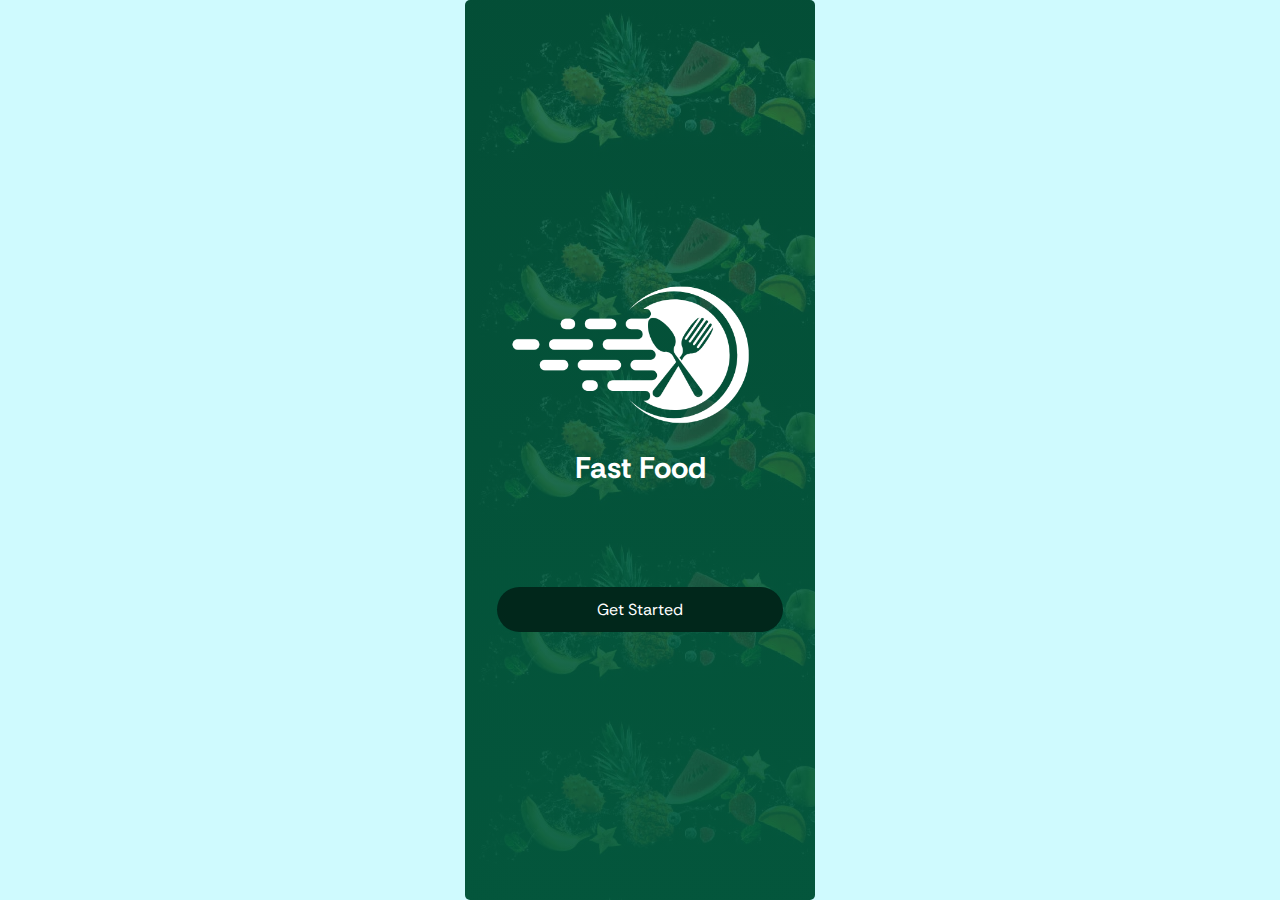
<file: index.html>
<!DOCTYPE html>
<html lang="en">
<head>
  <meta charset="UTF-8">
  <meta name="viewport" content="width=device-width, initial-scale=1.0">
  <title>Project1</title>
  <link rel="stylesheet" href="style.css">
  <link href='https://unpkg.com/boxicons@2.1.4/css/boxicons.min.css' rel='stylesheet'>
</head>
<body>
  <div class="screen welcome-screen">
    <div class="logo"><img src="./project-one-assets/logo.png" alt="">
      <h2 class="logotitle">Fast Food</h2>
    </div>
    <div class="btn roundedbtn"><a href="/signin.html">Get Started</a></div>

  </div>
  
</body>
</html>
</file>
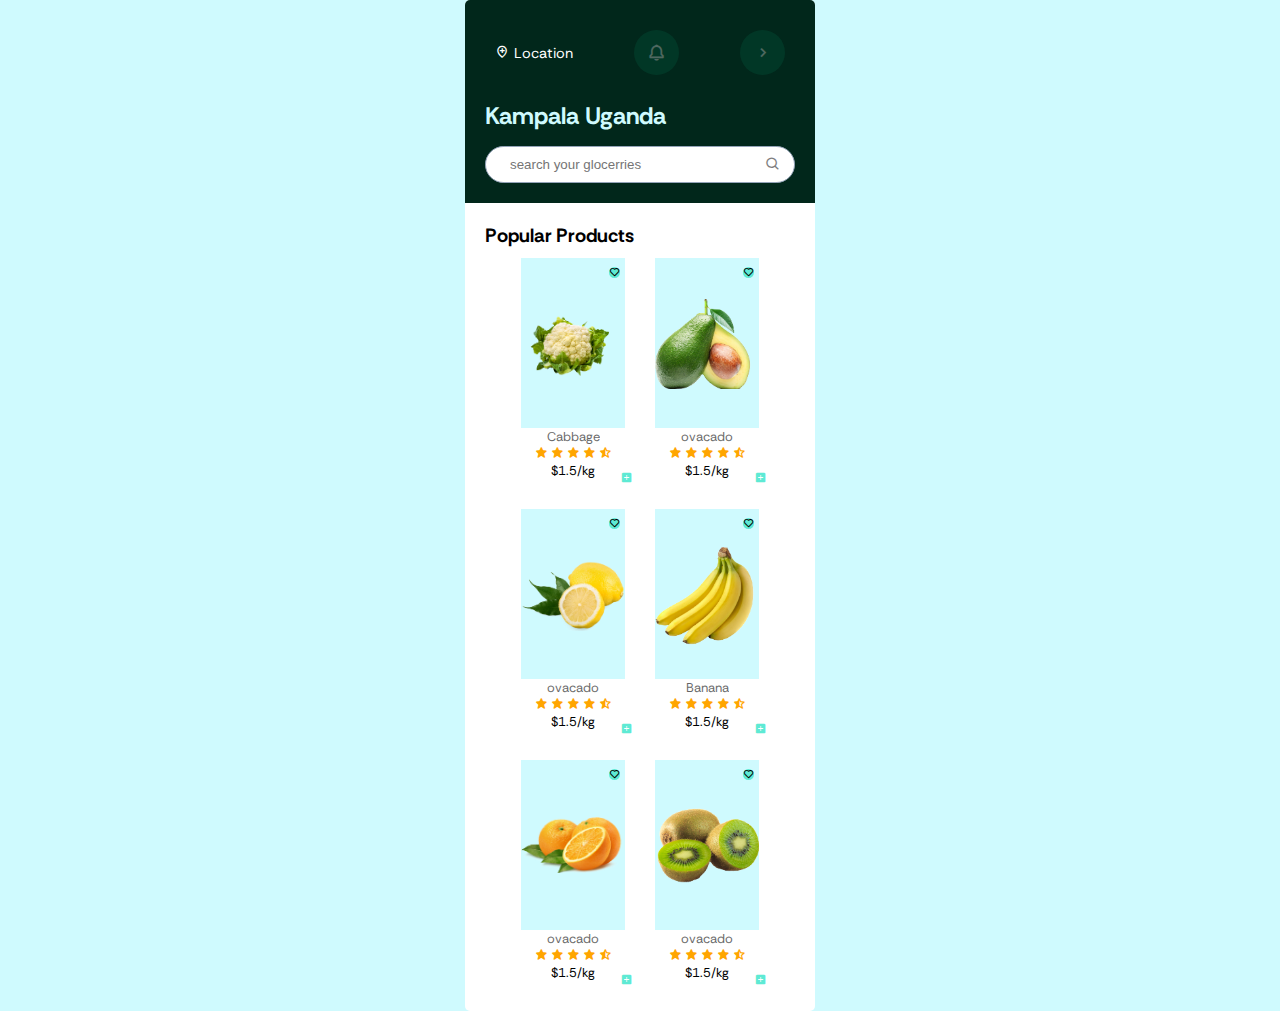
<file: category.html>
<!DOCTYPE html>
<html lang="en">
<head>
  <meta charset="UTF-8">
  <meta name="viewport" content="width=device-width, initial-scale=1.0">
  <title>Project1</title>
  <link rel="stylesheet" href="style.css">
  <link href='https://unpkg.com/boxicons@2.1.4/css/boxicons.min.css' rel='stylesheet'>
</head>
<body>
  <div class="screen home-screen">
    <div class="home-header"> 
      <div class="topbar">
      <div class="location flex">
      <i class='bx bx-location-plus'></i>
      <p>Location</p>
      </div>
      <div class="bgicon">
        <i class='bx bx-bell'></i>
        </div>
      <div class="bgicon">
      <i class='bx bx-chevron-right'></i>
      </div>
      </div>
      <h2 class="location-name">Kampala Uganda</h2>
      <div class="form-inputs">
        <div class="password-input"><input class="search-input" type="text" placeholder="search your glocerries">
          <i class='bx bx-search'></i>
        </div>
        </div>
      </div> 
    <div class="home-products">
      <h2>Popular Products</h2>
      <div class="products">
        <div class="product">
          <div class="product-image">
            <i class='bx bx-heart heart'  ></i>
            <img src="./project-one-assets/cabbage.png" alt="cabbage"></div>
            <div class="category-title">Cabbage</div>
            <div class="stars"><i class='bx bxs-star' ></i>
            <i class='bx bxs-star' ></i>
            <i class='bx bxs-star' ></i>
            <i class='bx bxs-star' ></i>
            <i class='bx bxs-star-half' ></i>
            </div>
            <div class="prices">$1.5/kg</div>
            <div class="plus-heart"><i class='bx bxs-plus-square' ></i>
            
            </div>
        </div>
        <div class="product">
          <div class="product-image">
            <i class='bx bx-heart heart'  ></i>
            <img src="./project-one-assets/ovacado.png" alt=""></div>
            <div class="category-title">ovacado</div>
            <div class="stars"><i class='bx bxs-star' ></i>
            <i class='bx bxs-star' ></i>
            <i class='bx bxs-star' ></i>
            <i class='bx bxs-star' ></i>
            <i class='bx bxs-star-half' ></i>
            </div>
            <div class="prices">$1.5/kg</div>
            <div class="plus-heart"><i class='bx bxs-plus-square' ></i>
            </div>
        </div>
        <div class="product">
          <div class="product-image">
            <i class='bx bx-heart heart'  ></i>
            <img src="./project-one-assets/lemon.png" alt=""></div>
            <div class="category-title">ovacado</div>
            <div class="stars"><i class='bx bxs-star' ></i>
            <i class='bx bxs-star' ></i>
            <i class='bx bxs-star' ></i>
            <i class='bx bxs-star' ></i>
            <i class='bx bxs-star-half' ></i>
            </div>
            <div class="prices">$1.5/kg</div>
            <div class="plus-heart"><i class='bx bxs-plus-square' ></i>
            </div>
        </div>
        <div class="product">
          <div class="product-image">
            <i class='bx bx-heart heart' ></i>
            <img src="./project-one-assets/banana.png" alt=""></div>
            <div class="category-title">Banana</div>
            <div class="stars"><i class='bx bxs-star' ></i>
            <i class='bx bxs-star' ></i>
            <i class='bx bxs-star' ></i>
            <i class='bx bxs-star' ></i>
            <i class='bx bxs-star-half' ></i>
            </div>
            <div class="prices">$1.5/kg</div>
            <div class="plus-heart"><i class='bx bxs-plus-square' ></i>
            </div>
        </div>
        <div class="product">
          <div class="product-image">
            <i class='bx bx-heart heart' ></i>
            <img src="./project-one-assets/oranges.png" alt=""></div>
            <div class="category-title">ovacado</div>
            <div class="stars"><i class='bx bxs-star' ></i>
            <i class='bx bxs-star' ></i>
            <i class='bx bxs-star' ></i>
            <i class='bx bxs-star' ></i>
            <i class='bx bxs-star-half' ></i>
            </div>
            <div class="prices">$1.5/kg</div>
            <div class="plus-heart"><i class='bx bxs-plus-square' ></i>
            </div>
        </div>
        <div class="product">
          <div class="product-image">
            <i class='bx bx-heart heart' ></i>
            <img src="./project-one-assets/kiwi.png" alt=""></div>
            <div class="category-title">ovacado</div>
            <div class="stars"><i class='bx bxs-star' ></i>
            <i class='bx bxs-star' ></i>
            <i class='bx bxs-star' ></i>
            <i class='bx bxs-star' ></i>
            <i class='bx bxs-star-half' ></i>
            </div>
            <div class="prices">$1.5/kg</div>
            <div class="plus-heart"><i class='bx bxs-plus-square' ></i>
            </div>
        </div>




      </div>
    </div>
  </div>
  
</body>
</html>
</file>
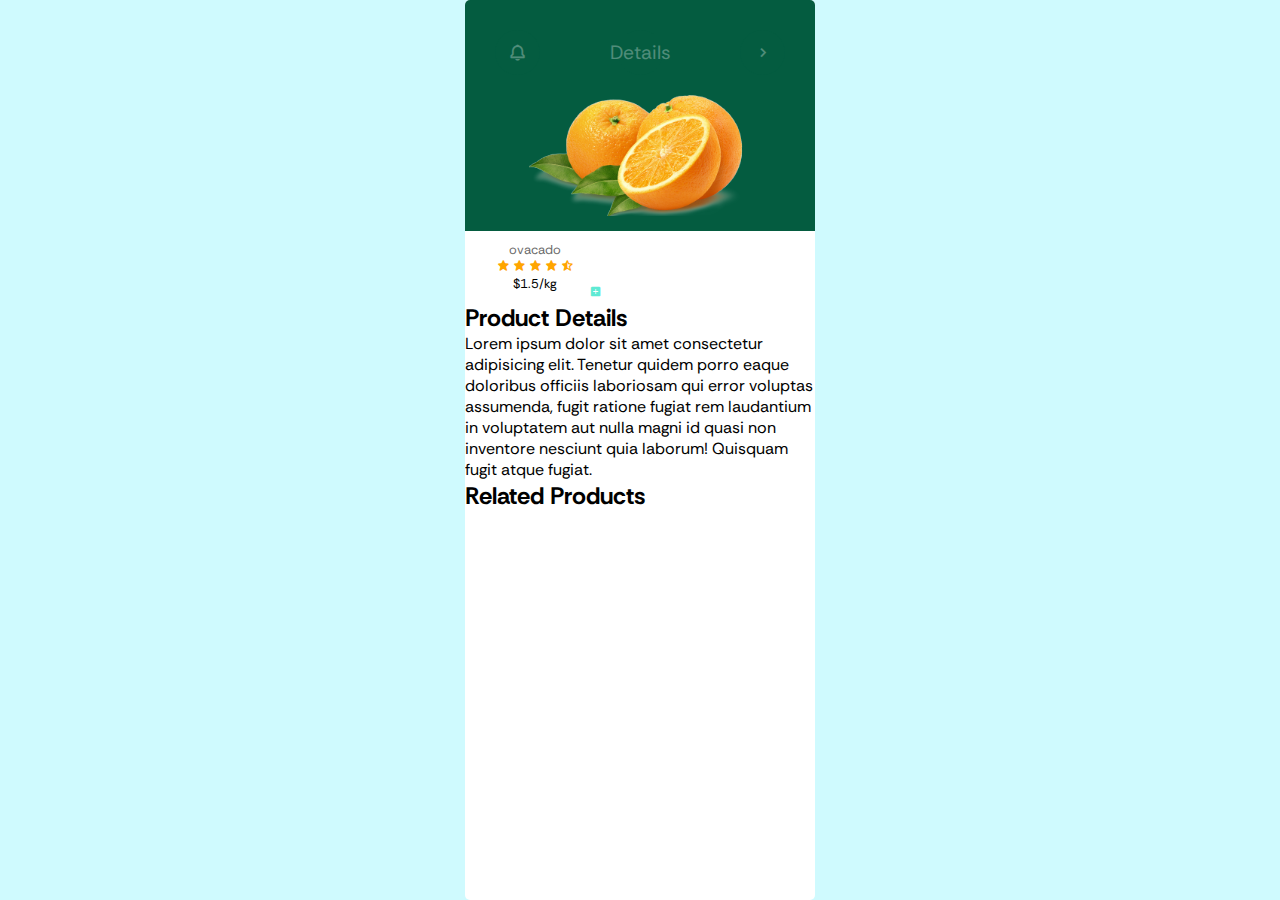
<file: detail.html>
<!DOCTYPE html>
<html lang="en">
<head>
  <meta charset="UTF-8">
  <meta name="viewport" content="width=device-width, initial-scale=1.0">
  <title>Project1</title>
  <link rel="stylesheet" href="style.css">
  <link href='https://unpkg.com/boxicons@2.1.4/css/boxicons.min.css' rel='stylesheet'>
</head>
<body>
  <div class="screen home-screen">
    <div class="home-header details"> 
      <div class="topbar">
      <div class="bgicon">
        <i class='bx bx-bell'></i>
        </div>
        
      <div class="bgicon">
      <p>Details</p>
      </div>
      <div class="bgicon">
      <i class='bx bx-chevron-right'></i>
      </div>
      
      </div>
      <div class="detailsimage"><img src="./project-one-assets/oranges.png" alt="oranges"></div>
      </div> 
      <div class="product">
          <div class="category-title">ovacado</div>
          <div class="stars"><i class='bx bxs-star' ></i>
          <i class='bx bxs-star' ></i>
          <i class='bx bxs-star' ></i>
          <i class='bx bxs-star' ></i>
          <i class='bx bxs-star-half' ></i>
          </div>
          <div class="prices">$1.5/kg</div>
          <div class="plus-heart"><i class='bx bxs-plus-square' ></i>
          </div>
      </div>
      <h2>Product Details</h2>
      <p>Lorem ipsum dolor sit amet consectetur adipisicing elit. Tenetur quidem porro eaque doloribus officiis laboriosam qui error voluptas assumenda, fugit ratione fugiat rem laudantium in voluptatem aut nulla magni id quasi non inventore nesciunt quia laborum! Quisquam fugit atque fugiat.</p>
      <h2>Related Products</h2>
    <!-- <div class="home-products">
      <h2>Popular Products</h2>
      <div class="products">
        <div class="product">
          <div class="product-image">
            <i class='bx bx-heart heart'  ></i>
            <img src="./project-one-assets/cabbage.png" alt="cabbage"></div>
            <div class="category-title">Cabbage</div>
            <div class="stars"><i class='bx bxs-star' ></i>
            <i class='bx bxs-star' ></i>
            <i class='bx bxs-star' ></i>
            <i class='bx bxs-star' ></i>
            <i class='bx bxs-star-half' ></i>
            </div>
            <div class="prices">$1.5/kg</div>
            <div class="plus-heart"><i class='bx bxs-plus-square' ></i>
            
            </div>
        </div>
        <div class="product">
          <div class="product-image">
            <i class='bx bx-heart heart'  ></i>
            <img src="./project-one-assets/ovacado.png" alt=""></div>
            <div class="category-title">ovacado</div>
            <div class="stars"><i class='bx bxs-star' ></i>
            <i class='bx bxs-star' ></i>
            <i class='bx bxs-star' ></i>
            <i class='bx bxs-star' ></i>
            <i class='bx bxs-star-half' ></i>
            </div>
            <div class="prices">$1.5/kg</div>
            <div class="plus-heart"><i class='bx bxs-plus-square' ></i>
            </div>
        </div>
        <div class="product">
          <div class="product-image">
            <i class='bx bx-heart heart'  ></i>
            <img src="./project-one-assets/lemon.png" alt=""></div>
            <div class="category-title">ovacado</div>
            <div class="stars"><i class='bx bxs-star' ></i>
            <i class='bx bxs-star' ></i>
            <i class='bx bxs-star' ></i>
            <i class='bx bxs-star' ></i>
            <i class='bx bxs-star-half' ></i>
            </div>
            <div class="prices">$1.5/kg</div>
            <div class="plus-heart"><i class='bx bxs-plus-square' ></i>
            </div>
        </div>
        <div class="product">
          <div class="product-image">
            <i class='bx bx-heart heart' ></i>
            <img src="./project-one-assets/banana.png" alt=""></div>
            <div class="category-title">Banana</div>
            <div class="stars"><i class='bx bxs-star' ></i>
            <i class='bx bxs-star' ></i>
            <i class='bx bxs-star' ></i>
            <i class='bx bxs-star' ></i>
            <i class='bx bxs-star-half' ></i>
            </div>
            <div class="prices">$1.5/kg</div>
            <div class="plus-heart"><i class='bx bxs-plus-square' ></i>
            </div>
        </div>
        
        <div class="product">
          <div class="product-image">
            <i class='bx bx-heart heart' ></i>
            <img src="./project-one-assets/kiwi.png" alt=""></div>
            <div class="category-title">ovacado</div>
            <div class="stars"><i class='bx bxs-star' ></i>
            <i class='bx bxs-star' ></i>
            <i class='bx bxs-star' ></i>
            <i class='bx bxs-star' ></i>
            <i class='bx bxs-star-half' ></i>
            </div>
            <div class="prices">$1.5/kg</div>
            <div class="plus-heart"><i class='bx bxs-plus-square' ></i>
            </div>
        </div>




      </div>
    </div> -->
  </div>
  
</body>
</html>
</file>
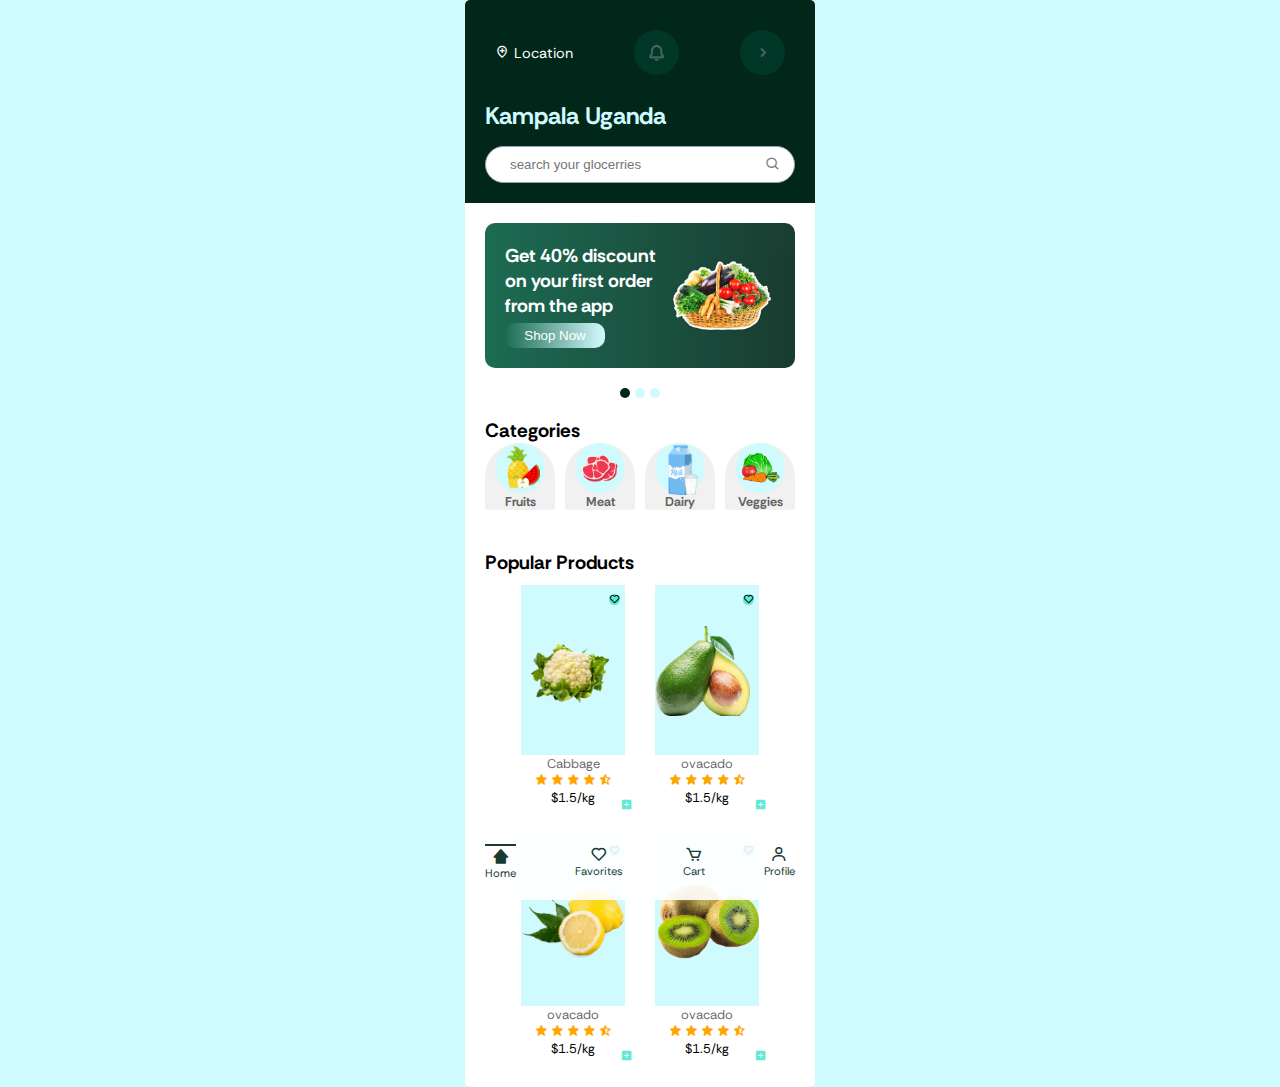
<file: home.html>
<!DOCTYPE html>
<html lang="en">
<head>
  <meta charset="UTF-8">
  <meta name="viewport" content="width=device-width, initial-scale=1.0">
  <title>Project1</title>
  <link rel="stylesheet" href="style.css">
  <link href='https://unpkg.com/boxicons@2.1.4/css/boxicons.min.css' rel='stylesheet'>
</head>
<body>
  <div class="screen home-screen">
    <div class="home-header"> 
      <div class="topbar">
      <div class="location flex">
      <i class='bx bx-location-plus'></i>
      <p>Location</p>
      </div>
      <div class="bgicon">
        <i class='bx bx-bell'></i>
        </div>
      <div class="bgicon">
      <i class='bx bx-chevron-right'></i>
      </div>
      </div>
      <h2 class="location-name">Kampala Uganda</h2>
      <div class="form-inputs">
        <div class="password-input"><input class="search-input" type="text" placeholder="search your glocerries">
          <i class='bx bx-search'></i>
        </div>
        </div>
      </div>
    <div class="home-banner">
      <div class="banner-text"><h3>Get 40% discount on your first order from the app</h3>
      <button>Shop Now</button>
      </div>
      <img class="banner-img" src="./project-one-assets/banner.png" alt="">
    </div>
    <div class="navdots">
      <div class="dot active-dot"></div>
      <div class="dot"></div>
      <div class="dot"></div>
    </div>
    <div class="home-categories">
      <h2>Categories</h2>
      <div class="categories">
        <div class="category">
          <div class="category-image"><img src="./project-one-assets/Fruits.png" alt=""></div>
          <h3 class="category-title">Fruits</h3>
        </div>
        <div class="category">
          <div class="category-image">
            <img src="./project-one-assets/Meat.png" alt="">
          </div>
          <h3 class="category-title">Meat</h3>
        </div>
        <div class="category">
          <div class="category-image">
            <img src="./project-one-assets/Dairy.png" alt="">
          </div>
          <h3 class="category-title">Dairy</h3>
        </div>
        <div class="category">
          <div class="category-image">
            <img src="./project-one-assets/Veggies.png" alt="">
          </div>
          <h3 class="category-title">Veggies</h3>
        </div>
      


      </div>
    </div>
    <div class="home-products">
      <h2>Popular Products</h2>
      <div class="products">
        <div class="product">
          <div class="product-image">
            <i class='bx bx-heart heart'  ></i>
            <img src="./project-one-assets/cabbage.png" alt="cabbage"></div>
            <div class="category-title">Cabbage</div>
            <div class="stars"><i class='bx bxs-star' ></i>
            <i class='bx bxs-star' ></i>
            <i class='bx bxs-star' ></i>
            <i class='bx bxs-star' ></i>
            <i class='bx bxs-star-half' ></i>
            </div>
            <div class="prices">$1.5/kg</div>
            <div class="plus-heart"><i class='bx bxs-plus-square' ></i>
            
            </div>
        </div>
        <div class="product">
          <div class="product-image">
            <i class='bx bx-heart heart'  ></i>
            <img src="./project-one-assets/ovacado.png" alt=""></div>
            <div class="category-title">ovacado</div>
            <div class="stars"><i class='bx bxs-star' ></i>
            <i class='bx bxs-star' ></i>
            <i class='bx bxs-star' ></i>
            <i class='bx bxs-star' ></i>
            <i class='bx bxs-star-half' ></i>
            </div>
            <div class="prices">$1.5/kg</div>
            <div class="plus-heart"><i class='bx bxs-plus-square' ></i>
            </div>
        </div>
        <div class="product">
          <div class="product-image">
            <i class='bx bx-heart heart'  ></i>
            <img src="./project-one-assets/lemon.png" alt=""></div>
            <div class="category-title">ovacado</div>
            <div class="stars"><i class='bx bxs-star' ></i>
            <i class='bx bxs-star' ></i>
            <i class='bx bxs-star' ></i>
            <i class='bx bxs-star' ></i>
            <i class='bx bxs-star-half' ></i>
            </div>
            <div class="prices">$1.5/kg</div>
            <div class="plus-heart"><i class='bx bxs-plus-square' ></i>
            </div>
        </div>
        <div class="product">
          <div class="product-image">
            <i class='bx bx-heart heart' ></i>
            <img src="./project-one-assets/kiwi.png" alt=""></div>
            <div class="category-title">ovacado</div>
            <div class="stars"><i class='bx bxs-star' ></i>
            <i class='bx bxs-star' ></i>
            <i class='bx bxs-star' ></i>
            <i class='bx bxs-star' ></i>
            <i class='bx bxs-star-half' ></i>
            </div>
            <div class="prices">$1.5/kg</div>
            <div class="plus-heart"><i class='bx bxs-plus-square' ></i>
            </div>
        </div>




      </div>
    </div>
    <div class="nav-tabs">
       <a href="/home.html" class="tab active-tab">
        <i class='bx bxs-home-alt-2'></i>
        <p>Home</p>
       </a>
       <a href="#" class="tab">
        <i class='bx bx-heart'></i>
        <p>Favorites</p>
       </a>
       <a href="/cart.html" class="tab">
        <i class='bx bx-cart'></i>
        <p>Cart</p>
       </a>
       <a href="#" class="tab">
        <i class='bx bx-user'></i>
        <p> Profile</p>
       </a>
    </div>

  </div>
  
</body>
</html>
</file>
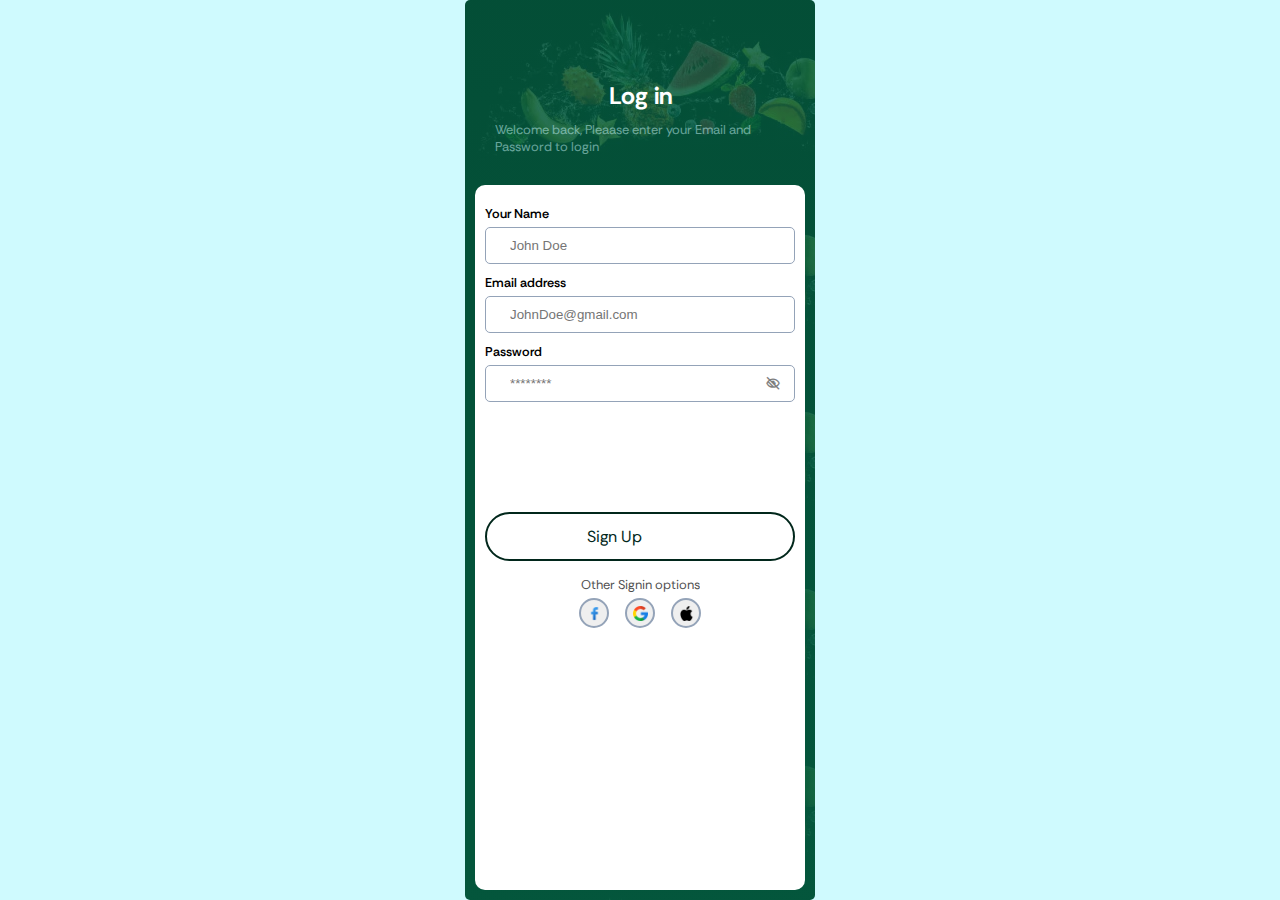
<file: login.html>
<!DOCTYPE html>
<html lang="en">
<head>
  <meta charset="UTF-8">
  <meta name="viewport" content="width=device-width, initial-scale=1.0">
  <title>Project1</title>
  <link rel="stylesheet" href="style.css">
  <link href='https://unpkg.com/boxicons@2.1.4/css/boxicons.min.css' rel='stylesheet'>
</head>
<body>
  <div class="screen signup-screen">
    <div class="header"><h2 class="form-title">Log in</h2>
    <p class="form-description">Welcome back, Pleaase enter your Email and Password to login</p>
    </div>
    <form class="form-container">
      <div class="form-inputs">
      <label for="Name">Your Name</label>
      <input type="text" placeholder="John Doe">
      </div>
      <div class="form-inputs">
      <label for="Email">Email address</label>
      <input required type="email" placeholder="JohnDoe@gmail.com">
      </div>
      <div class="form-inputs">
        <label for="password">Password</label>
        <div class="password-input"><input required type="password" placeholder="********">
          <i class='bx bx-low-vision'></i>
        </div>
        </div>
        <div class="btn roundedbtn outline"><a href="#">Sign Up</a></div>
        <div class="other-options"><p>Other Signin options</p>
        <div class="social-login">
          <button class="socialbtns"><img class="icon" src="./project-one-assets/social-icons/facebook.png" alt="facebook"></button>
          <button class="socialbtns"><img class="icon" src="./project-one-assets/social-icons/google.png" alt="google"></button>
          <button class="socialbtns"><img class="icon" src="./project-one-assets/social-icons/apple-logo.png" alt="Apple"></button>
        </div>

        </div>
     </form>
    

  </div>
  
</body>
</html>
</file>
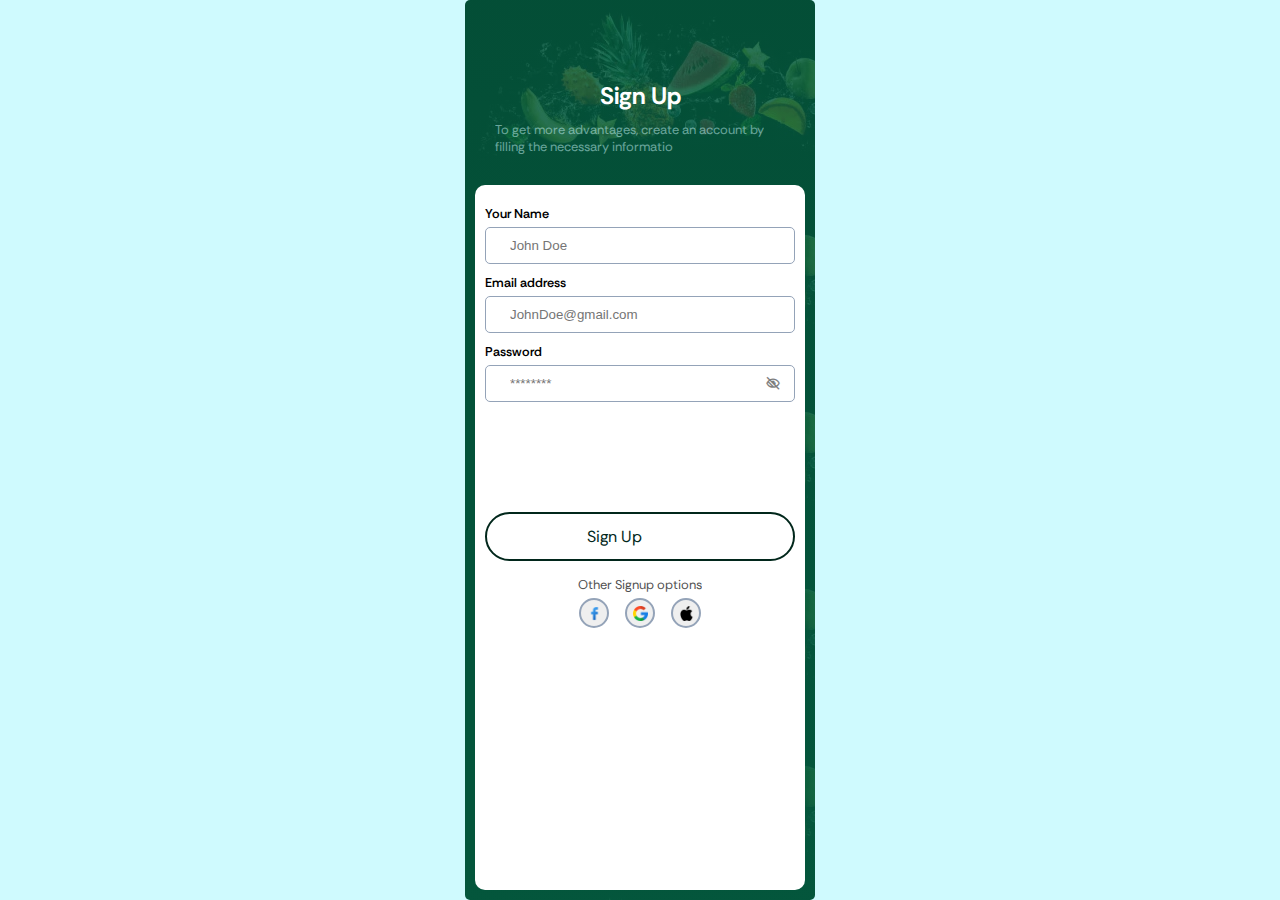
<file: signin.html>
<!DOCTYPE html>
<html lang="en">
<head>
  <meta charset="UTF-8">
  <meta name="viewport" content="width=device-width, initial-scale=1.0">
  <title>Project1</title>
  <link rel="stylesheet" href="style.css">
  <link href='https://unpkg.com/boxicons@2.1.4/css/boxicons.min.css' rel='stylesheet'>
</head>
<body>
  <div class="screen signup-screen">
    <div class="header"><h2 class="form-title">Sign Up</h2>
    <p class="form-description">To get more advantages, create an account by filling the necessary informatio</p>
    </div>
    <form class="form-container">
      <div class="form-inputs">
      <label for="Name">Your Name</label>
      <input type="text" placeholder="John Doe">
      </div>
      <div class="form-inputs">
      <label for="Email">Email address</label>
      <input required type="email" placeholder="JohnDoe@gmail.com">
      </div>
      <div class="form-inputs">
        <label for="password">Password</label>
        <div class="password-input"><input required type="password" placeholder="********">
          <i class='bx bx-low-vision'></i>
        </div>
        </div>
        <div class="btn roundedbtn outline"><a href="#">Sign Up</a></div>
        <div class="other-options"><p>Other Signup options</p>
        <div class="social-login">
          <button class="socialbtns"><img class="icon" src="./project-one-assets/social-icons/facebook.png" alt="facebook"></button>
          <button class="socialbtns"><img class="icon" src="./project-one-assets/social-icons/google.png" alt="google"></button>
          <button class="socialbtns"><img class="icon" src="./project-one-assets/social-icons/apple-logo.png" alt="Apple"></button>
        </div>

        </div>
     </form>
    

  </div>
  
</body>
</html>
</file>
<file: style.css>
/* Fonts */
@import url('https://fonts.googleapis.com/css2?family=Rethink+Sans:ital,wght@0,400..800;1,400..800&family=Roboto:ital,wght@0,100;0,300;0,400;0,500;0,700;0,900;1,100;1,300;1,400;1,500;1,700;1,900&display=swap');
/* fontfamily */
/* font-family: "Rethink Sans", sans-serif;
font-family: "Roboto", sans-serif; */
/* variables */
:root{
  --defaultfont:"Rethink Sans", sans-serif;
  --primarycolorlight:#cffafe;
  --primarycolormedium:#01271b;
  --primarycolor:rgba(4, 92, 64, 1);
  --white:#ffff;
  --black:#000;
  --gray:#94a3b8;
  --orange-c0l0r:orange;
  --greenbg:#5eead4;

}
*{
  margin: 0;padding: 0;box-sizing: border-box;
}
body{
  background: var(--primarycolorlight);
  font-family: var(--defaultfont);
}
a{
  text-decoration: none;
  color: var(--white);
}
.screen{
  max-width: 350px;
  background: linear-gradient(to bottom,rgba(4, 92, 64, 0.849),rgba(4, 92, 64, 0.932) ),url(./assets/bcg.webp);
  min-height: 100vh;
  margin: 0 auto;
  border-radius: 5px;
  overflow: hidden;
}
.welcome-screen{
  display: flex;
  align-items: center;
  justify-content: center;
  flex-direction: column;
}
.logo{
  text-align: center;
  width: 300px;
}
.logo img{
  width: 100%;
}
.logotitle{
  color: var(--white);
  font-size: 30px;
}
.btn{
  padding: 12px 100px;
  border-radius: 5px;
  cursor: pointer;
  display: inline-block;
  background-color: var(--primarycolormedium);
  color: var(--white);
  margin-top: 100px;
  transition: all 1s;
}
.btn:hover{
  /* background-color: var(--primarycolormedium); */
  transform: scale(.8);
  
}
.roundedbtn{
  border-radius: 120px;
}
.outline{
  background-color: var(--white);
  
  border: 2px solid var(--primarycolormedium);
  width: 100%;

}
.outline a{
  color: var(--primarycolormedium);
  
}
.outline a:hover{
  color: var(--white);
}
.signup-screen{
  padding: 10px;
  display: flex;
  flex-direction: column;
}
.signup-screen .header{
  margin-top: 50px;
  padding: 20px;
}
.form-title{
  color: var(--white);
  font-weight: bold;
  text-align: center;
}
.form-description{
  color: var(--primarycolorlight);
  opacity: 50%;
  font-size: 0.8rem;
  padding: 10px 0;
}
.form-container{
  background-color: var(--white);
  padding: 10px;
  border-radius: 10px;
  flex: 1;
}
.form-inputs{
  display: flex;
  flex-direction: column;
  margin: 10px 0;
}
.form-container label{
  margin-bottom:5px ;
  font-size: .8rem;
  font-weight: 600;
}
input{
  border: 1px solid var(--gray);
  outline: none;
  padding: 10px 24px;
  border-radius: 5px;
  width: 100%;
}
input:focus{
  border: 1px solid var(--primarycolormedium);
}
.other-options{
  margin-top: 15px;
  display: flex;
  justify-content: center;
  flex-direction: column;
  align-items: center;
} 
.other-options p{
  font-size: .8rem;
  color: var(--black);
  opacity: 70%;
  margin-bottom: 5px;
}
.icon{
  width: 15px;
  height: 15px;
  
}
.socialbtns{
  width: 30px;
  height: 30px;
  padding: 2px;
  border-radius: 50%;
  border: 2px solid var(--gray);
  display: flex;
  align-items: center;
  justify-content: center;
}
.social-login{
display: flex;
gap: 1rem;
}
.password-input{
  position: relative;
}
.password-input i{
  position: absolute;
 bottom: 30%;
 transform: translate(-50%);
 right: 2%;
 opacity: 50%;
 cursor: pointer;
}

.home-header{
  background-color: var(--primarycolormedium);
  padding: 10px 20px;
}
.flex{
  display: flex;
  align-items: center;
  gap: 5px;
}
.location{
  font-size: .9rem;
  color: var(--white);
}
.bgicon{
  background-color: var(--primarycolor);
  opacity: 30%;
  width: 45px;
  height: 45px;
  border-radius: 50%;
  display: flex;
  align-items: center;
  justify-content: center;
  font-size: 1.2rem;
  color: var(--white);
}
.location-name{
  padding: 5px 0;
  color: var(--primarycolorlight);
  text-align: left;
  margin-bottom: 10px;
}
.search-input{
  border-radius:30px ;
}
.home-screen{
  background: var(--white);
}
.home-banner{
  background-image: linear-gradient(to right, var(--primarycolor), var(--primarycolormedium));
  opacity: 90%;
  padding: 20px;
  display: flex;
  align-items: center;
  justify-content: space-between;
  margin: 20px;
  border-radius: 10px;
}
.banner-text{
  color: var(--white);
  display: flex;
  flex-direction: column;
  width: 60%;
  gap: 5px;
  
}
.banner-text button{
  background-image: linear-gradient(to right, var(--primarycolor), var(--primarycolorlight)); 
  border: none;
  border-radius: 10px;
  color: var(--white);
  padding: 5px;
  width: 100px;
}
.banner-img{
  width: 40%
}
.banner-img img{
  width: 100%;
}
.navdots{
  display: flex;
  align-items: center;
  justify-content: center;
  gap: 5px;
}
.dot{
  width: 10px;
  height: 10px;
  border-radius: 50%;
  background-color: var(--primarycolorlight);
}
.active-dot{
  background-color: var(--primarycolormedium);
}
.home-categories{
margin: 20px;
}
.home-categories h2{
  font-size: 1.2rem;
}
.categories{
  display: grid;
grid-template-columns: repeat(4, 1fr);
gap: 10px;
}
.category{
display: flex;
flex-direction: column;
align-items: center;
justify-content: center;
border-top-left-radius: 50%;
border-top-right-radius: 50%;
border-bottom-left-radius: 5%;
border-bottom-right-radius: 5%;
background-color: rgb(241, 241, 241);

}
.category-image{
  background-color: var(--primarycolorlight);
  border-radius: 50%;
  width: 50px;
  height: 50px;
  display: flex;
  align-items: center;
  justify-content: center;

}
.category-image img{
  width: 80%;
  object-fit: cover;
}
.category-title{
  font-size: .8rem;
  color: var(--black);
  opacity: 60%;
}
.home-products{
  font-size: 1.2rem;
  padding: 20px;
}
.home-products h2{
  font-size: 1.2rem;
}
.products{
  display: flex;
  flex-wrap: wrap;
  gap: 10px;
  justify-content: center;
}
.product{
  width: 40%;
  display: flex;
  align-items: center;
  justify-content: center;
  flex-direction: column;
  position: relative;
  padding: 10px;
  
}
.product-image{
  background-color: var(--primarycolorlight);
  height: 170px;
  position: relative;
  display: flex;align-items: center;
  justify-content: center;

}
.product-image img{
  width: 100%;
  
}
.stars{
  color: var(--orange-c0l0r);
  font-size: .8rem;
}
.prices{
  font-size: .8rem; 
}
.plus-heart{
  font-size: .8rem; 
}
.heart{
  position: absolute;
  right: 5%;
  top: 5%;
  background-color: var(--greenbg);
  border-radius: 50%;
  font-size: 0.7rem;
}
.plus-heart{
  bottom: 1%;
  position: absolute;
  right: 2%;
  color: var(--greenbg);
  border-radius: 50%;
  font-size: 0.8rem;
}
.nav-tabs{
  display: flex;
  align-items: center;
  justify-content: space-between;
  padding: 20px;
}
.nav-tabs{
  position: fixed;
  width: 100%;
  max-width: 350px;
  bottom:0;
  background-color: var(--white);
  opacity: 90%;
}
.nav-tabs a{
  color: var(--primarycolormedium);
  font-size: 1.1rem;
}
.tab{
  display: flex;
  align-items: center;
  justify-content: center;
  flex-direction: column;
}
.tab p{
  font-size: .7rem;
}
.active-tab{
  border-top: 2px solid var(--primarycolormedium);
  padding-top: 2px;
}
.details{
  background-color: var(--primarycolor);
  color: var(--white);
  opacity:100;
  display: flex;
  flex-direction: column;
  align-items: center;
}
.topbar{
  display: flex;
  align-items: center;
  justify-content: space-between;
  padding: 20px 10px;
  width: 100%;

}
</file>
